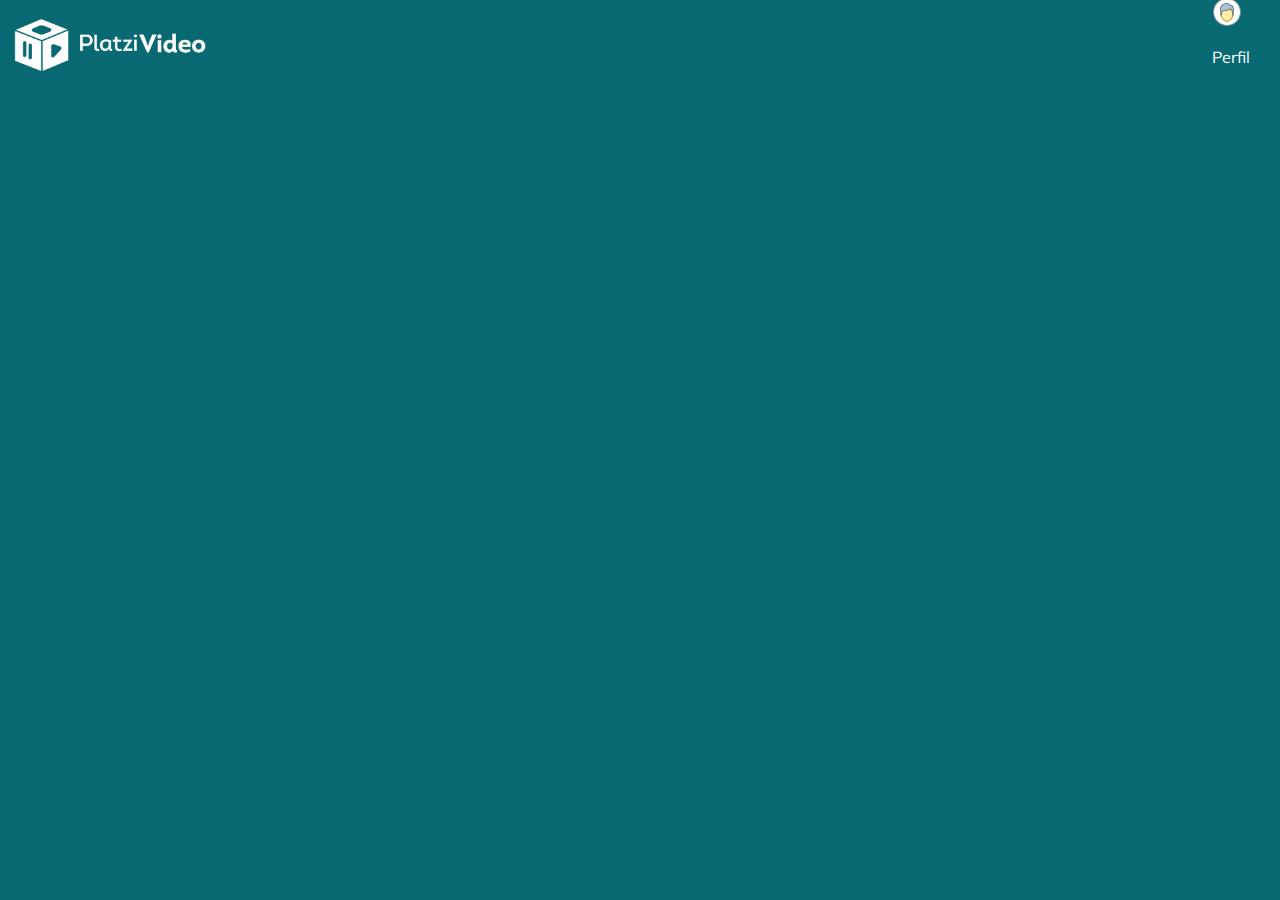
<file: index.html>
<!DOCTYPE html>
<html lang="en">
  <head>
    <meta charset="UTF-8" />
    <meta name="viewport" content="width=device-width, initial-scale=1.0" />
    <title>Document</title>
    <link
      href="https://fonts.googleapis.com/css?family=Muli&display=swap"
      rel="stylesheet"
    />
  </head>
  <style>
    body {
      background-color: #086972;
      border: 0;
      margin: 0;
      padding: 0;
      font-family: "Muli", sans-serif;
      color: white;
    }
    .header {
      background-color: #086972;
      width: 100%;
      height: 80px;
      display: flex;
      justify-content: space-between;
      align-items: center;
    }
    .header__img {
      width: 200px;

      margin-top: 10px;
      margin-left: 10px;
    }
    .header__menu {
      margin-right: 30px;
    }

    .header__menu ul {
      display: none;
      list-style: none;
      padding: 0;
      position: absolute;
      width: 100px;
      text-align: center;
      margin: 0px 0px 0px -14px;
    }

    .header__menu:hover ul,
    ul:hover {
      display: block;
    }
  </style>
  <body>
    <header class="header">
      <img
        class="header__img"
        src="logo-platzi-video-BW2.png"
        alt="logo platzi"
      />
      <div class="header__menu">
        <img class="header__menu--profile" src="user-icon.png" alt="user" />
        <p>Perfil</p>
        <ul>
          <li><a href="/">config</a></li>
          <li><a href="/">cerrar</a></li>
        </ul>
      </div>
    </header>
  </body>
</html>
</file>
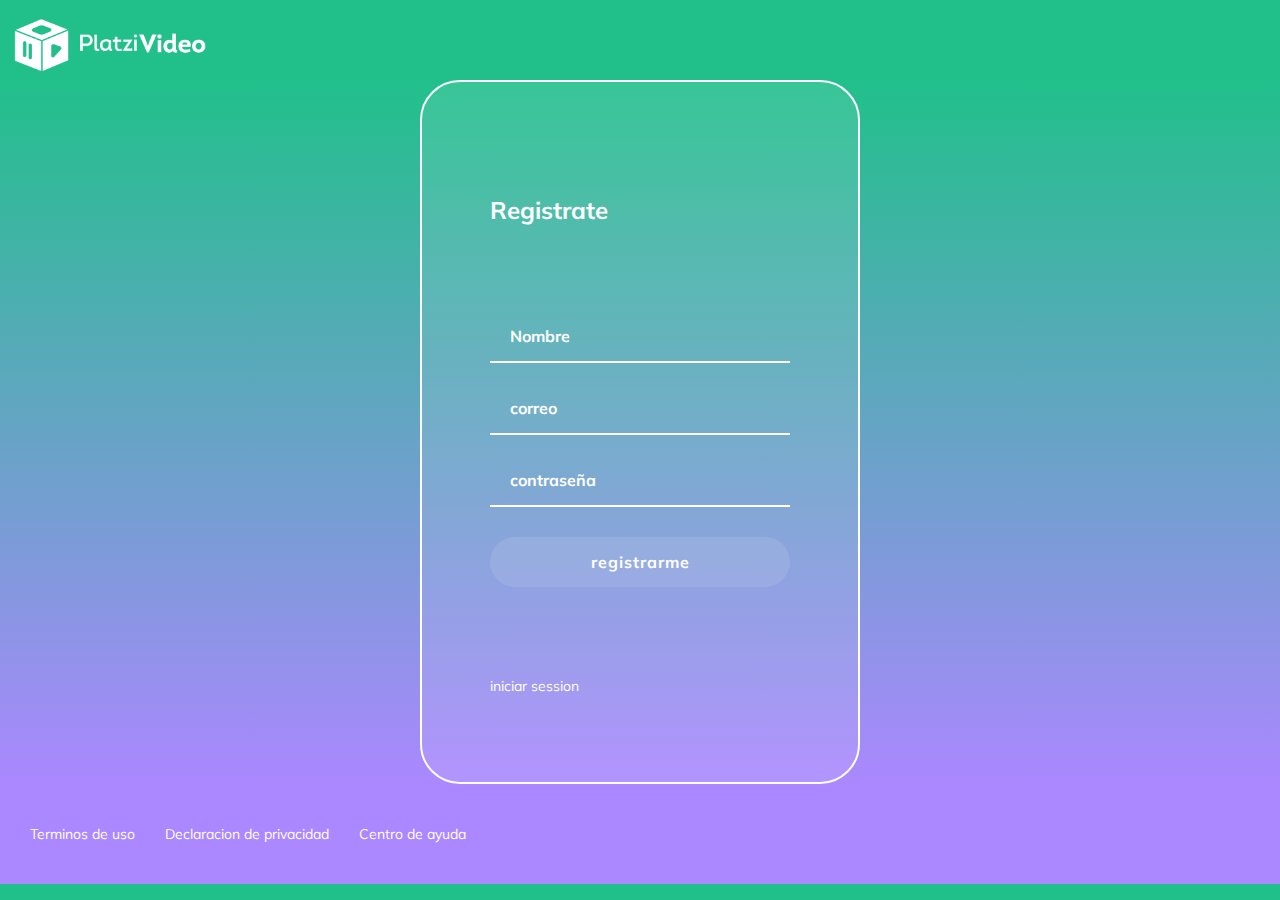
<file: register.html>
<!DOCTYPE html>
<html lang="en">
  <head>
    <meta charset="UTF-8" />
    <meta name="viewport" content="width=device-width, initial-scale=1.0" />
    <title>Document</title>
    <link
      href="https://fonts.googleapis.com/css?family=Muli&display=swap"
      rel="stylesheet"
    />
    <link rel="stylesheet" href="styles.css" />
  </head>

  <body>
    <header class="header">
      <img
        class="header__img"
        src="logo-platzi-video-BW2.png"
        alt="logo platzi"
      />
    </header>
    <section class="login">
      <section class="login__container">
        <h2>Registrate</h2>
        <form class="login__container--form">
          <input type="text" class="input" placeholder="Nombre" />
          <input type="text" class="input" placeholder="correo" />
          <input type="password" class="input" placeholder="contraseña" />
          <button class="button">registrarme</button>
        </form>

        <p class="login__container--register">
          iniciar session
        </p>
      </section>
    </section>
    <footer class="footer">
      <a href="/">Terminos de uso</a>
      <a href="/">Declaracion de privacidad</a>
      <a href="/">Centro de ayuda</a>
    </footer>
  </body>
</html>
</file>
<file: styles.css>
body {
  background-color: #21c08b;
  border: 0;
  margin: 0;
  padding: 0;
  font-family: "Muli", sans-serif;
  color: white;
}
.header {
  background-color: #21c08b;
  width: 100%;
  height: 80px;
  display: flex;
  justify-content: space-between;
  align-items: center;
}
.header__img {
  width: 200px;

  margin-top: 10px;
  margin-left: 10px;
}
.header__menu {
  margin-right: 30px;
}

.header__menu ul {
  display: none;
  list-style: none;
  padding: 0;
  position: absolute;
  width: 100px;
  text-align: center;
  margin: 0px 0px 0px -14px;
}

.header__menu:hover ul,
ul:hover {
  display: block;
}

.login {
  background: linear-gradient(#21c08b, #ab88ff);
  display: flex;
  align-items: center;
  justify-content: center;
  flex-direction: column;
  padding: 0px 30px;
  min-height: calc(100vh- 200px);
}

.login__container {
  background-color: rgba(255, 255, 255, 0.1);
  border: 2px solid white;
  border-radius: 40px;
  color: white;
  padding: 60px 68px 40px;
  min-height: 600px;
  width: 300px;
  display: flex;
  justify-content: space-around;
  flex-direction: column;
}

.login__container--form {
  display: flex;
  flex-direction: column;
}

.login__container--form label {
  font-size: 14px;
}

.login__container--remember-me {
  color: white;
  display: flex;
  justify-content: space-between;
  margin-top: 10px;
}

.login__container--remember-me a {
  color: white;
  font-size: 14px;
  text-decoration: none;
}

.login__container--remember-me a:hover {
  text-decoration-line: underline;
}

.login__container--social-media > div {
  display: flex;
  align-items: center;
  font-size: 14px;
  margin-bottom: 10px;
}

.login__container--social-media > div > img {
  width: 30px;
  margin-right: 10px;
}

.login__container--register {
  font-size: 14px;
}

.login__container--register a {
  color: white;
  font-size: 16px;
  font-weight: bold;
  text-decoration: none;
}

.login__container--register a:hover {
  text-decoration: underline;
}

.input {
  background-color: transparent;
  border-left: 0px;
  border-top: 0px;
  border-right: 0px;
  border-bottom: 2px solid white;
  font-size: 16px;
  font-family: "Muli", sans-serif;
  margin-bottom: 20px;
  padding: 0px 20px;
  outline: none;
  height: 50px;
  font-weight: bold;
}

::placeholder {
  color: white;
}

.button {
  background-color: rgba(255, 255, 255, 0.1);
  border: none;
  border-radius: 25px;
  color: white;
  cursor: pointer;
  font-size: 16px;
  font-weight: bold;
  font-family: "Muli", sans-serif;
  height: 50px;
  letter-spacing: 1px;
  margin: 10px 0px;
}

.footer {
  background: #ab88ff;
  display: flex;
  align-items: center;
  height: 100px;
  width: 100%;
}

.footer a {
  color: white;
  font-size: 14px;
  cursor: pointer;
  padding-left: 30px;
  text-decoration: none;
}

.footer a:hover {
  text-decoration: underline;
}
</file>
